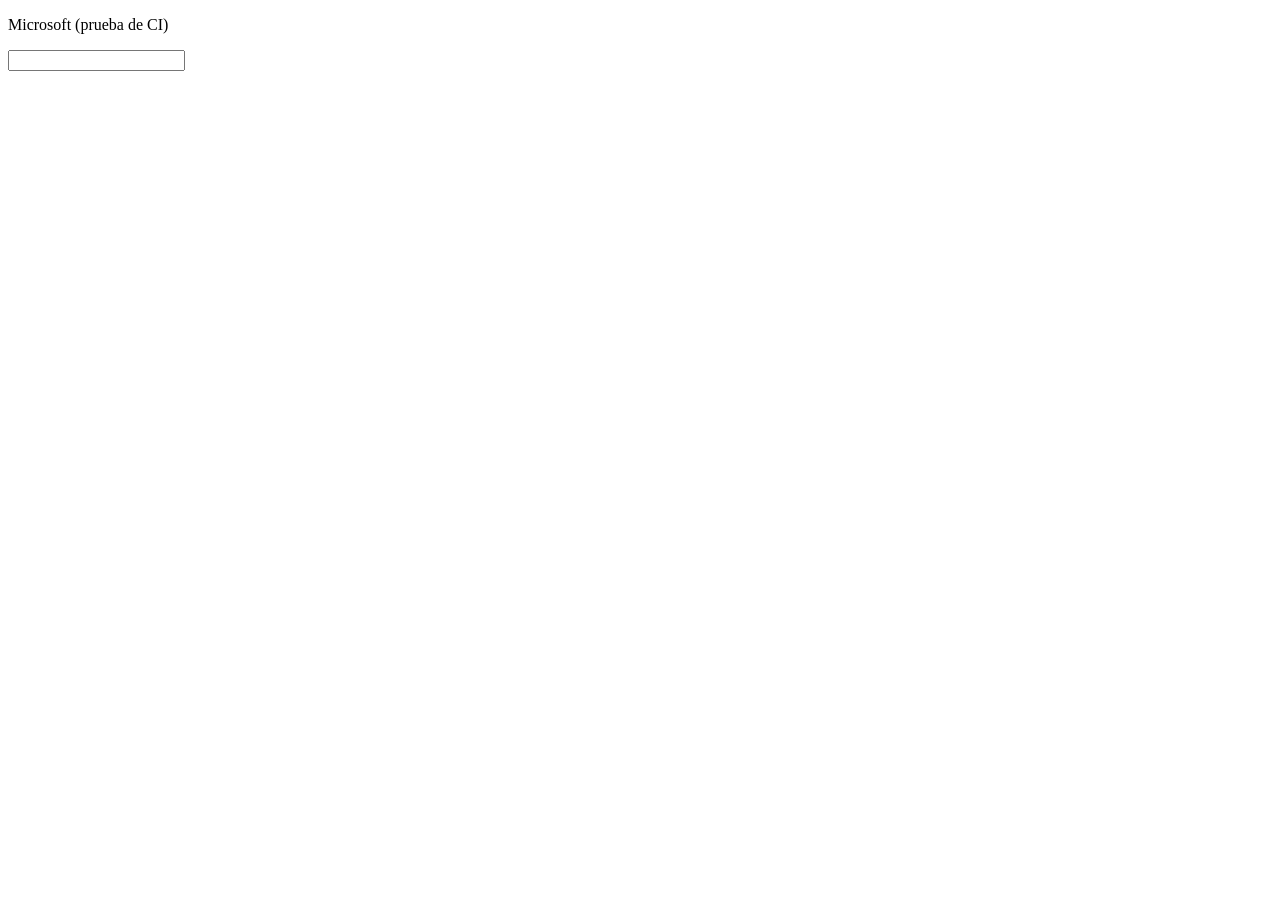
<file: .github/scripts/fake-authorize.html>
<!doctype html>
<!-- CI only: plays Microsoft's authorize page in the emulator (whose software GPU freezes on the real one). It shows
     what the app asked for and, unless ?hold=1, redirects to nativeclient with a fake code and the same state. -->
<meta charset="utf-8">
<title>ci-authorize</title>
<p>Microsoft (prueba de CI)</p>
<input type="email" name="loginfmt">
<script>
  const q = new URLSearchParams(location.search)
  window.scCi = { client: q.get('client_id'), redirect: q.get('redirect_uri'), challenge: q.get('code_challenge'),
    method: q.get('code_challenge_method'), state: q.get('state'), scope: q.get('scope') }
  if (!q.has('hold')) setTimeout(() => {
    location.href = q.get('redirect_uri') + '?code=CI-FAKE-CODE&state=' + encodeURIComponent(q.get('state'))
  }, 3000)
</script>
</file>
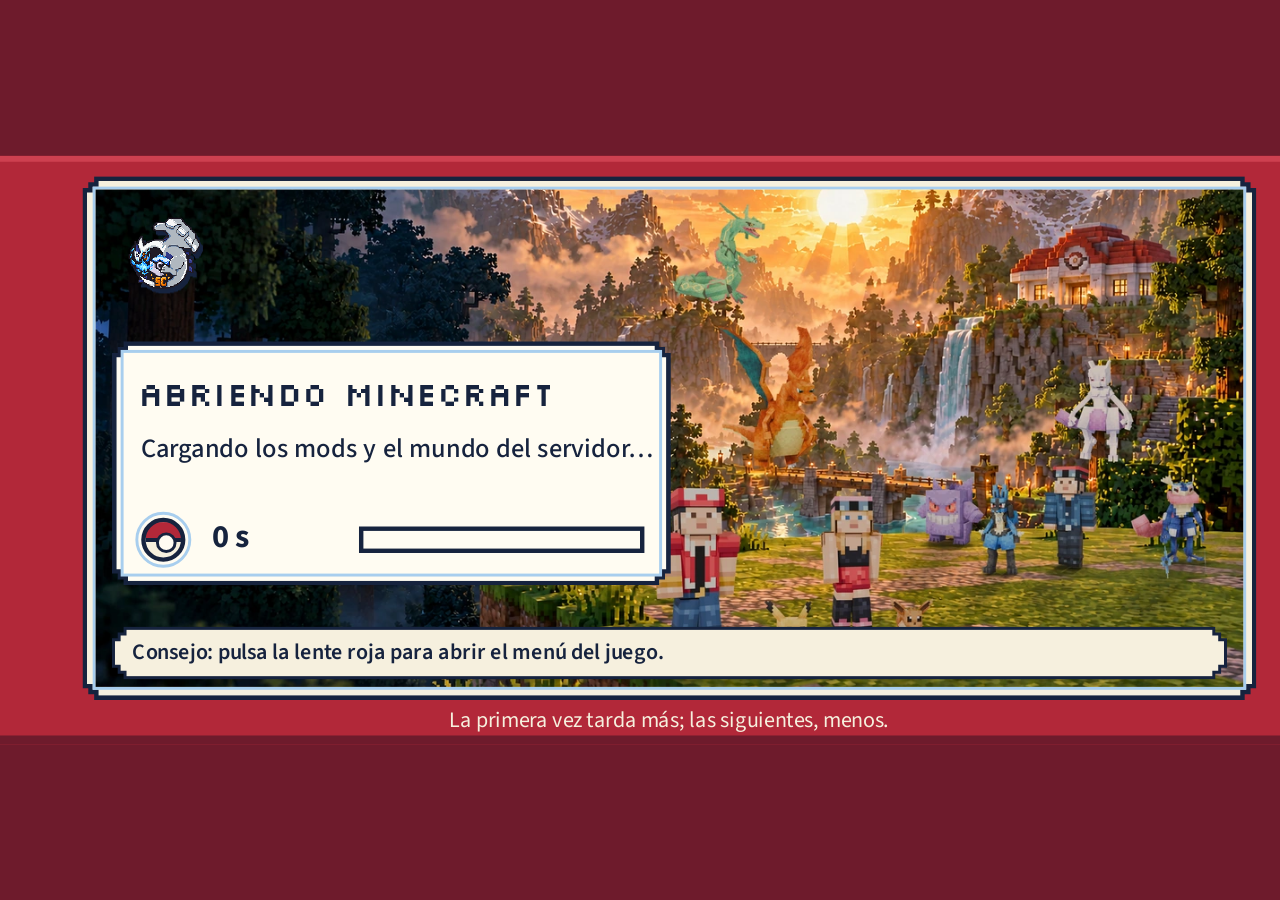
<file: FCL/src/main/assets/sc_ui/arranque.html>
<!doctype html>
<html lang="es">
<head>
<meta charset="utf-8">
<meta name="viewport" content="width=device-width, initial-scale=1, viewport-fit=cover">
<!-- SC: «Minecraft is starting» screen (ScArranque). Codex design approved by Felix 28-10; sizes in CSS px of an 870x400
     canvas scaled uniformly to the screen (ficha-arranque.md). Nothing here is clickable. Since 0.1.25 (phase 2a of
     docs/PLAN-ARRANQUE-RAPIDO.md) ScArranque calls window.scArranque() with the real start phases read from the game's
     output: the support line shows the stage, the bar the progress and #lento the time left from this phone's
     previous start of the same profile and pack (no countdown without one, or once it is passed). -->
<style>
@font-face { font-family: 'Silkscreen'; src: url('fonts/Silkscreen-Regular.woff2') format('woff2'); font-weight: 400; }
@font-face { font-family: 'Source Sans 3'; src: url('fonts/SourceSans3.woff2') format('woff2'); font-weight: 200 900; }
:root {
  --rojo: #B22839; --rojo-osc: #6E1B2C; --rojo-filo: #CE4050; --tinta: #16233E;
  --crema: #F6F0DE; --papel: #FFFCF2; --celeste: #A8CEEE;
  --esq: polygon(8px 0, calc(100% - 8px) 0, calc(100% - 8px) 4px, calc(100% - 4px) 4px, calc(100% - 4px) 8px, 100% 8px,
    100% calc(100% - 8px), calc(100% - 4px) calc(100% - 8px), calc(100% - 4px) calc(100% - 4px), calc(100% - 8px) calc(100% - 4px),
    calc(100% - 8px) 100%, 8px 100%, 8px calc(100% - 4px), 4px calc(100% - 4px), 4px calc(100% - 8px), 0 calc(100% - 8px),
    0 8px, 4px 8px, 4px 4px, 8px 4px);
}
* { box-sizing: border-box; margin: 0; padding: 0; }
html, body { width: 100%; height: 100%; overflow: hidden; background: var(--rojo-osc); pointer-events: none;
  -webkit-user-select: none; user-select: none; }
#lienzo { position: absolute; left: 0; top: 0; width: 870px; height: 400px; transform-origin: 0 0; visibility: hidden;
  background: var(--rojo); box-shadow: inset 0 4px 0 var(--rojo-filo), inset 0 -6px 0 var(--rojo-osc);
  font-family: 'Source Sans 3', sans-serif; color: var(--tinta); }
.abs { position: absolute; }
.esq { clip-path: var(--esq); }
.filete { position: absolute; border: 2px solid var(--celeste); }
#marco { left: 56px; top: 14px; width: 798px; height: 356px; background: var(--tinta); }
#marcoCrema { left: 59px; top: 17px; width: 792px; height: 350px; background: var(--crema); }
#marcoFilete { left: 63px; top: 21px; width: 784px; height: 342px; }
#arte { left: 65px; top: 23px; width: 780px; height: 338px; object-fit: cover; object-position: 50% 63%; }
#sello { left: 80px; top: 35px; width: 64px; height: 64px; object-fit: contain; image-rendering: pixelated;
  filter: drop-shadow(2px 3px 0 var(--tinta)); }
#panel { left: 76px; top: 126px; width: 380px; height: 166px; background: var(--tinta); }
#panelPapel { left: 79px; top: 129px; width: 374px; height: 160px; background: var(--papel); }
#panelFilete { left: 82px; top: 132px; width: 368px; height: 154px; }
#titulo { left: 94px; top: 146px; width: 344px; height: 30px; font: 400 23px/30px 'Silkscreen', monospace; white-space: nowrap; }
#apoyo { left: 96px; top: 188px; width: 344px; height: 23px; font-weight: 500; font-size: 18px; line-height: 23px; white-space: nowrap; }
#lento { left: 96px; top: 219px; width: 344px; height: 19px; font-weight: 600; font-size: 15px; line-height: 19px;
  white-space: nowrap; visibility: hidden; }
#lento.si { visibility: visible; }
#lente { left: 96px; top: 246px; width: 30px; height: 30px; border: 3px solid var(--tinta); border-radius: 50%;
  background: linear-gradient(to bottom, #B22839 0 44%, #16233E 44% 57%, #F6F0DE 57% 100%); }
#lente::before { content: ''; position: absolute; inset: -7px; border: 2px solid var(--celeste); border-radius: 50%;
  transform-origin: center; animation: pulso 1800ms ease-in-out infinite; }
#lente::after { content: ''; position: absolute; left: 7px; top: 7px; width: 10px; height: 10px;
  border: 2px solid var(--tinta); border-radius: 50%; background: var(--papel); }
@keyframes pulso { 0%, 100% { transform: scale(.85); opacity: .45; } 50% { transform: scale(1.15); opacity: 1; } }
@media (prefers-reduced-motion: reduce) { #lente::before { animation: none; transform: scale(1); opacity: .7; } }
#reloj { left: 144px; top: 244px; width: 100px; height: 30px; font-weight: 700; font-size: 22px; line-height: 30px;
  font-variant-numeric: tabular-nums; }
#barra { left: 244px; top: 252px; width: 194px; height: 18px; background: var(--tinta); }
#barraFondo { left: 247px; top: 255px; width: 188px; height: 12px; background: var(--papel); }
#barraLlena { left: 247px; top: 255px; width: 0; height: 12px; background: var(--rojo); transition: width 250ms linear; }
#consejoMarco { left: 76px; top: 320px; width: 758px; height: 36px; background: var(--tinta); }
#consejoCrema { left: 78px; top: 322px; width: 754px; height: 32px; background: var(--crema); }
#consejo { left: 90px; top: 326px; width: 730px; height: 24px; font-weight: 600; font-size: 15px; line-height: 24px;
  white-space: nowrap; transition: opacity 120ms ease-in-out; }
#consejo.fuera { opacity: 0; }
#pie { left: 56px; top: 374px; width: 798px; height: 20px; font-size: 15px; line-height: 20px; text-align: center; color: var(--crema); }
</style>
</head>
<body>
<div id="lienzo">
  <div id="marco" class="abs esq"></div>
  <div id="marcoCrema" class="abs esq"></div>
  <div id="marcoFilete" class="filete"></div>
  <img id="arte" class="abs" src="img/valle.webp" alt="">
  <img id="sello" class="abs" src="img/sello.png" alt="">
  <div id="panel" class="abs esq"></div>
  <div id="panelPapel" class="abs esq"></div>
  <div id="panelFilete" class="filete"></div>
  <h1 id="titulo" class="abs">ABRIENDO MINECRAFT</h1>
  <div id="apoyo" class="abs">Cargando los mods y el mundo del servidor…</div>
  <div id="lento" class="abs">Va más lento de lo normal; no cierres la app</div>
  <div id="lente" class="abs"></div>
  <div id="reloj" class="abs">0 s</div>
  <div id="barra" class="abs"></div>
  <div id="barraFondo" class="abs"></div>
  <div id="barraLlena" class="abs"></div>
  <div id="consejoMarco" class="abs esq"></div>
  <div id="consejoCrema" class="abs esq"></div>
  <div id="consejo" class="abs"></div>
  <div id="pie" class="abs">La primera vez tarda más; las siguientes, menos.</div>
</div>
<script>
(function () {
  // tips approved by Felix 28-10; every one names something that exists in the app
  var CONSEJOS = [
    'Consejo: pulsa la lente roja para abrir el menú del juego.',
    'Consejo: en Ajustes eliges el modpack: Móvil Lite, Móvil o PRO.',
    'Consejo: si el juego va lento, baja la Calidad de imagen en el menú del juego (Imagen).'
  ];
  var lienzo = document.getElementById('lienzo');
  function encajar() {
    var w = window.innerWidth, h = window.innerHeight, s = Math.min(w / 870, h / 400);
    lienzo.style.transform = 'translate(' + (w - 870 * s) / 2 + 'px,' + (h - 400 * s) / 2 + 'px) scale(' + s + ')';
  }
  window.addEventListener('resize', encajar);
  encajar();

  // optional ?desde=<ms already elapsed>, to keep counting from the same instant if the page is ever recreated
  var m = /[?&]desde=(\d+)/.exec(location.search);
  var inicio = Date.now() - (m ? Math.max(0, parseInt(m[1], 10)) : 0);
  var reloj = document.getElementById('reloj'), lento = document.getElementById('lento');
  var apoyo = document.getElementById('apoyo'), llena = document.getElementById('barraLlena');
  // what ScArranque knows: ms since the game activity opened per phase (l mods found, s screens checked, k resource
  // reload, d first frame), the mod count, first start, and hist = the same phases of this phone's previous start
  var estado = null;
  window.scArranque = function (o) { estado = o; inicio = Date.now() - o.ahora; tic(); };
  function texto(M) {
    if (!M.l) return 'Arrancando Java…';
    if (!M.s) return (estado.primera ? 'Primera vez: preparando ' : 'Cargando ') + (estado.mods || 'los') + ' mods…';
    if (!M.k) return 'Preparando el juego…';
    return 'Cargando Pokémon y texturas…';
  }
  function duracion(ms) {
    var s = Math.max(5, Math.ceil(ms / 5000) * 5);
    return s < 90 ? s + ' s' : Math.round(s / 60) + ' min';
  }
  // without a previous start: fixed share per stage, creeping slowly inside each one (never reaches the next)
  var FIJO = { l: 0.2, s: 0.4, k: 0.7 };
  function progreso(t) {
    var M = estado.marcas || {}, H = estado.hist, base = 0, desde = 0, sig = null;
    if (H && H.d > 0) {
      var orden = ['l', 's', 'k'].filter(function (k) { return H[k] > 0; }).sort(function (a, b) { return H[a] - H[b]; });
      var hBase = 0, hSig = H.d;
      for (var i = 0; i < orden.length; i++) {
        if (M[orden[i]] != null) { hBase = H[orden[i]]; desde = M[orden[i]]; hSig = i + 1 < orden.length ? H[orden[i + 1]] : H.d; }
      }
      // this stage already took longer than last time, or the whole estimate is passed: no promise, only the stage
      // (Codex 12-11: capping the stage at 95 % kept «Quedan unos 25 s» on screen for minutes)
      if (t - desde > hSig - hBase || t > H.d) return { frac: Math.min(0.97, Math.max(hSig / H.d, 0.05)), quedan: -1, tarde: true };
      var dentro = Math.max(0, t - desde);
      var quedan = (hSig - hBase - dentro) + (H.d - hSig);
      return { frac: Math.min(0.97, (hBase + dentro) / H.d), quedan: Math.max(0, quedan) };
    }
    ['l', 's', 'k'].forEach(function (k) { if (M[k] != null) { base = FIJO[k]; desde = M[k]; } });
    var siguiente = base >= 0.7 ? 0.95 : base >= 0.4 ? 0.7 : base >= 0.2 ? 0.4 : 0.2;
    return { frac: base + (siguiente - base) * (1 - Math.exp(-Math.max(0, t - desde) / 60000)), quedan: -1 };
  }
  var consejo = document.getElementById('consejo'), indice = -1;
  function tic() {
    var seg = Math.floor((Date.now() - inicio) / 1000);
    reloj.textContent = seg + ' s';
    if (estado) {
      var p = progreso(Date.now() - inicio);
      apoyo.textContent = texto(estado.marcas || {});
      llena.style.width = Math.round(188 * p.frac) + 'px';
      if (p.quedan >= 0) lento.textContent = p.quedan < 3000 ? 'Ya casi está' : 'Quedan unos ' + duracion(p.quedan);
      else if (p.tarde) lento.textContent = 'Va más lento que la última vez; no cierres la app';
      else if (estado.primera) lento.textContent = 'La primera vez tarda más; no cierres la app';
      else lento.textContent = 'Va más lento de lo normal; no cierres la app';
      lento.classList.toggle('si', p.quedan >= 0 || p.tarde || estado.primera || seg >= 60);
    } else if (seg >= 60) lento.classList.add('si');
    var toca = Math.floor(seg / 8) % CONSEJOS.length;
    if (toca !== indice) {
      if (indice < 0) { consejo.textContent = CONSEJOS[toca]; }
      else {
        consejo.classList.add('fuera');
        setTimeout(function () { consejo.textContent = CONSEJOS[toca]; consejo.classList.remove('fuera'); }, 120);
      }
      indice = toca;
    }
  }
  tic();
  setInterval(tic, 250);
  document.fonts.ready.then(function () { lienzo.style.visibility = 'visible'; });
})();
</script>
</body>
</html>
</file>
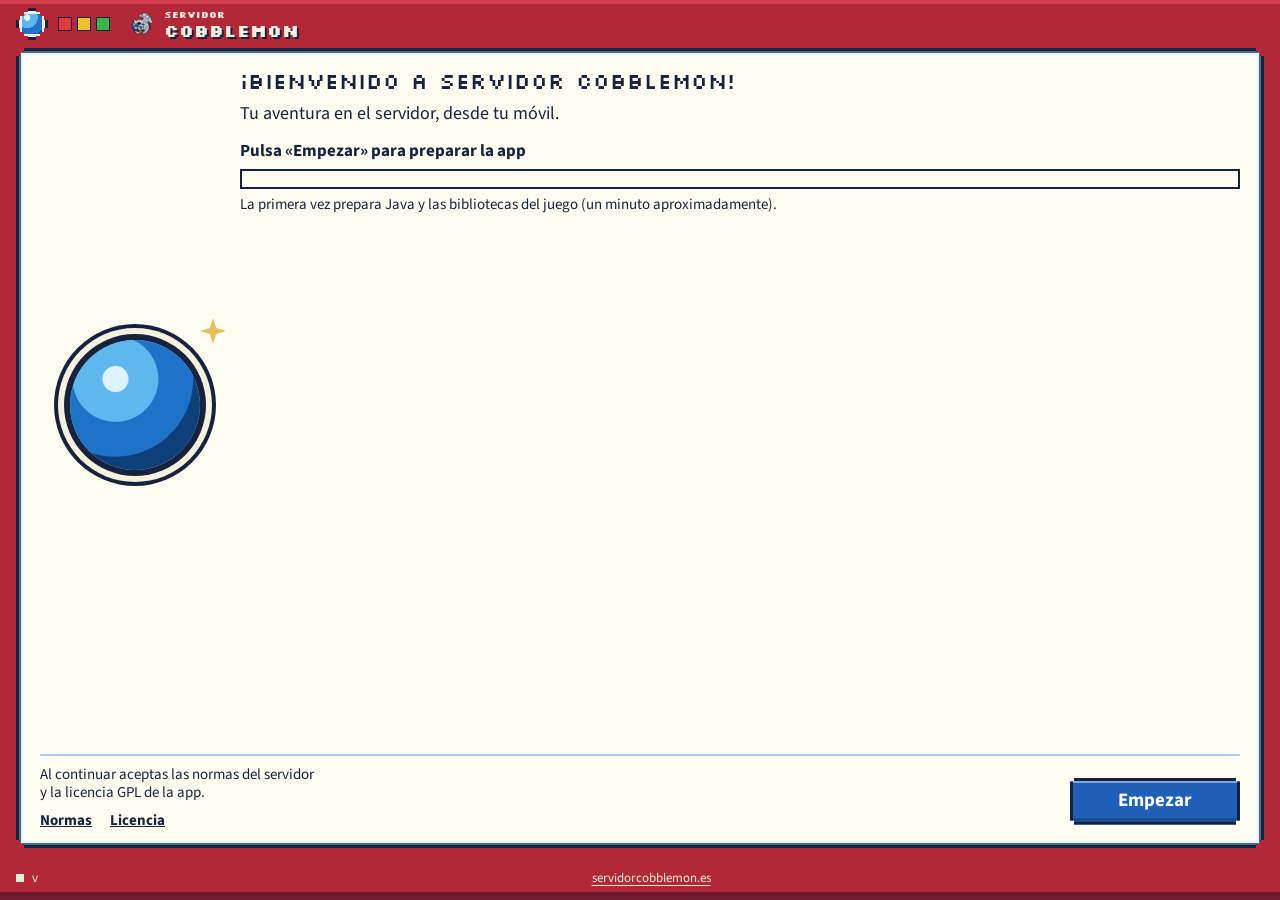
<file: FCL/src/main/assets/sc_ui/bienvenida.html>
<!doctype html>
<!-- SC Launcher (Android) · first start (Codex design 27-10, approved by Felix), shown by ScBienvenida over FCL's
     SplashActivity instead of its welcome, legal and «installing components» screens. Talks to Java through SCB. -->
<html lang="es">
<head>
<meta charset="utf-8">
<meta name="viewport" content="width=device-width, initial-scale=1, maximum-scale=1, user-scalable=no, viewport-fit=cover">
<link rel="stylesheet" href="sc.css">
<style>
  #bvCuerpo { flex: 1; min-height: 0; display: grid; grid-template-columns: 190px 1fr; grid-template-rows: 1fr auto; padding: 18px 24px 12px; margin-bottom: 12px; }
  #bvEmblema { align-self: center; justify-self: center; width: 130px; height: 130px; position: relative; background: radial-gradient(circle at 35% 30%, #DDF3FF 0 10%, #5FB7F0 11% 34%, #1E73C8 35% 62%, #0D3F7A 63%); border-radius: 50%; box-shadow: 0 0 0 6px var(--pk-ink), 0 0 0 12px var(--pk-cream), 0 0 0 16px var(--pk-ink); }
  #bvEmblema::after { content: ''; position: absolute; right: -26px; top: -22px; width: 26px; height: 26px; background: var(--pk-gold); clip-path: polygon(50% 0, 62% 38%, 100% 50%, 62% 62%, 50% 100%, 38% 62%, 0 50%, 38% 38%); }
  #bvDatos { display: flex; flex-direction: column; gap: 6px; min-width: 0; padding-left: 10px; }
  #bvTitulo { font: 400 22px/30px var(--pk-font-pixel); text-transform: uppercase; color: var(--pk-ink); }
  #bvLema { font: 400 18px/24px var(--pk-font-body); margin-bottom: 8px; }
  .bvFila { display: flex; justify-content: space-between; gap: 10px; font: 700 17px/23px var(--pk-font-body); }
  #bvPista { height: 20px; background: var(--pk-paper); box-shadow: inset 0 0 0 2px var(--pk-ink); padding: 3px; overflow: hidden; }
  #bvRelleno { height: 100%; width: 0; background: var(--pk-blue-deep); transition: width .3s ease; }
  #bvPista.sinDato #bvRelleno { width: 30%; animation: cargaVaiven 1.4s ease-in-out infinite alternate; }
  #bvDetalle { font: 400 15px/20px var(--pk-font-body); min-height: 20px; }
  #bvPie { grid-column: 1 / 3; display: flex; align-items: center; gap: 16px; padding-top: 10px; margin-top: 10px; border-top: 2px solid var(--pk-tab); }
  #bvPie > div { flex: 1; font: 400 15px/18px var(--pk-font-body); }
  #bvPie .enlaces { display: flex; gap: 18px; margin-top: 4px; }
  #bvPie .enlaces button { font: 700 15px/20px var(--pk-font-body); text-decoration: underline; background: none; color: var(--pk-ink); min-height: 30px; }
  #btnEmpezar { min-width: 170px; min-height: 47px; font-size: 19px; }
  #btnEmpezar:disabled { --bg: #D5DEE4; --fg: #52647A; }
  @media (max-width: 720px) { #bvCuerpo { grid-template-columns: 130px 1fr; } #bvEmblema { width: 96px; height: 96px; } #bvTitulo { font-size: 17px; line-height: 23px; } }
</style>
</head>
<body>
<script src="escala.js"></script>
<div id="carcasa">
  <header id="cab">
    <div id="marca">
      <span id="lente" aria-hidden="true"></span>
      <span id="luces" aria-hidden="true"></span>
      <img id="sello" src="img/sello.png" alt="">
      <span id="marcaTexto"><span id="marcaKicker">Servidor</span><span id="marcaNombre">Cobblemon</span></span>
    </div>
  </header>
  <section class="vista">
    <div id="bvCuerpo" class="sc2Frame">
      <div id="bvEmblema" aria-hidden="true"></div>
      <div id="bvDatos">
        <h1 class="pixel" id="bvTitulo">¡Bienvenido a Servidor Cobblemon!</h1>
        <p id="bvLema">Tu aventura en el servidor, desde tu móvil.</p>
        <div class="bvFila"><strong id="bvEtapa">Pulsa «Empezar» para preparar la app</strong><strong id="bvPct"></strong></div>
        <div id="bvPista"><div id="bvRelleno"></div></div>
        <span id="bvDetalle">La primera vez prepara Java y las bibliotecas del juego (un minuto aproximadamente).</span>
      </div>
      <div id="bvPie">
        <div>Al continuar aceptas las normas del servidor<br>y la licencia GPL de la app.
          <div class="enlaces"><button id="lnNormas" type="button">Normas</button><button id="lnLicencia" type="button">Licencia</button></div>
        </div>
        <button id="btnEmpezar" class="btn btnAzul" type="button">Empezar</button>
      </div>
    </div>
  </section>
  <footer id="pie">
    <span id="verBadge"></span>
    <button id="pieWeb" class="enlaceCrema" type="button">servidorcobblemon.es</button>
    <div id="pieLinks"></div>
  </footer>
</div>
<script>
(function () {
  'use strict'
  const $ = (id) => document.getElementById(id)
  const B = window.SCB || { empezar () {}, abrir () {}, version: () => '' }
  try { $('verBadge').textContent = 'v' + B.version() } catch (e) {}
  $('btnEmpezar').onclick = () => { $('btnEmpezar').disabled = true; $('btnEmpezar').textContent = 'Preparando…'; B.empezar() }
  $('lnNormas').onclick = () => B.abrir('https://servidorcobblemon.es/reglas')
  $('lnLicencia').onclick = () => B.abrir('https://github.com/Chaktet/sc-launcher-movil/blob/main/LICENSE')
  $('pieWeb').onclick = () => B.abrir('https://servidorcobblemon.es')
  let inicio = 0
  // Called from Java (ScBienvenida): done/total components, the stage text and the file being unpacked
  window.scBienvenida = {
    esperando () { $('btnEmpezar').disabled = true; $('btnEmpezar').textContent = 'Preparando…' },
    permiso () { $('bvEtapa').textContent = 'Android te pedirá permiso para guardar el juego'; $('bvDetalle').textContent = 'Acéptalo y vuelve a la app.' },
    progreso (hechos, total, detalle) {
      if (!inicio) inicio = Date.now()
      $('btnEmpezar').disabled = true; $('btnEmpezar').textContent = 'Preparando…'
      const pct = total > 0 ? Math.round(hechos * 100 / total) : 0
      $('bvEtapa').textContent = 'Preparando Java y las bibliotecas'
      $('bvPista').classList.toggle('sinDato', hechos === 0)
      $('bvRelleno').style.width = pct + '%'
      $('bvPct').textContent = hechos ? pct + ' %' : ''
      let t = ''
      if (hechos > 0 && hechos < total) {
        const s = (Date.now() - inicio) / hechos * (total - hechos) / 1000
        t = ' · quedan unos ' + (s >= 90 ? Math.round(s / 60) + ' min' : Math.max(5, Math.round(s / 5) * 5) + ' s')
      }
      $('bvDetalle').textContent = 'Primera preparación · ' + hechos + ' de ' + total + t + (detalle ? ' · ' + detalle : '')
    },
    listo () { $('bvRelleno').style.width = '100%'; $('bvPct').textContent = '100 %'; $('bvEtapa').textContent = 'Todo listo para empezar' },
    error (texto) { $('bvEtapa').textContent = 'No se pudo preparar la app'; $('bvDetalle').textContent = texto; $('btnEmpezar').disabled = false; $('btnEmpezar').textContent = 'Reintentar' }
  }
})()
</script>
</body>
</html>
</file>
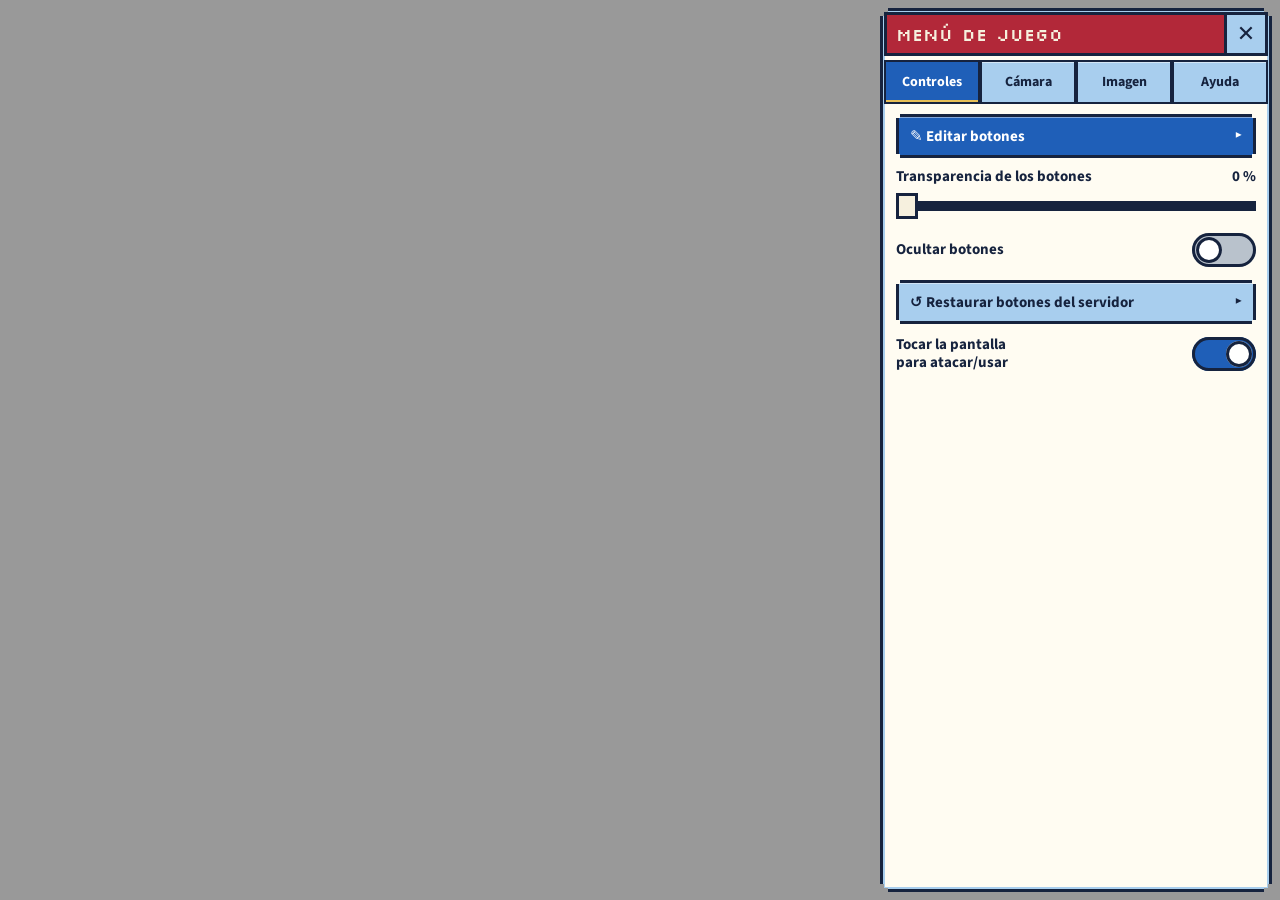
<file: FCL/src/main/assets/sc_ui/menu-juego.html>
<!doctype html>
<!-- SC Launcher (Android) · in-game menu (Codex design 27-10, approved by Felix), shown by ScMenuJuego over the game
     instead of FCL's drawers. Every option is applied with FCL's own handler (GameMenu.scAccion via SCM). -->
<html lang="es">
<head>
<meta charset="utf-8">
<meta name="viewport" content="width=device-width, initial-scale=1, maximum-scale=1, user-scalable=no, viewport-fit=cover">
<link rel="stylesheet" href="sc.css">
<style>
  html, body { background: transparent !important; }
  body::before { display: none; }
  #fuera { position: fixed; inset: 0; background: rgba(0, 0, 0, .4); }
  #panel { position: fixed; right: 8px; top: 8px; bottom: 8px; width: min(392px, 46vw); display: flex; flex-direction: column;
    background: var(--pk-paper); box-shadow: inset 0 0 0 3px var(--pk-ink), inset 0 0 0 5px var(--pk-tab), 0 3px 0 var(--pk-ink); clip-path: var(--pk-corner-8); padding: 4px; }
  #cabMenu { height: 44px; flex: none; display: flex; align-items: center; justify-content: space-between; background: var(--pk-red); padding: 0 0 0 12px; box-shadow: inset 0 0 0 3px var(--pk-ink); }
  #cabMenu h1 { font: 400 18px/24px var(--pk-font-pixel); color: var(--pk-cream); text-transform: uppercase; }
  #btnCerrar { width: 44px; height: 44px; font: 700 22px/1 var(--pk-font-body); color: var(--pk-ink); background: var(--pk-tab); box-shadow: inset 0 0 0 3px var(--pk-ink); }
  #tabs { display: grid; grid-template-columns: repeat(4, 1fr); gap: 0; flex: none; margin-top: 4px; }
  #tabs button { height: 44px; font: 700 14px/1 var(--pk-font-body); background: var(--pk-tab); color: var(--pk-ink); box-shadow: inset 0 0 0 2px var(--pk-ink), inset 0 3px 0 rgba(255,255,255,.5); }
  #tabs button[aria-current] { background: var(--pk-blue-deep); color: #fff; box-shadow: inset 0 0 0 2px var(--pk-ink), inset 0 -4px 0 var(--pk-gold); }
  .seccion { flex: 1; min-height: 0; overflow-y: auto; padding: 10px 12px; display: flex; flex-direction: column; gap: 8px; }
  .seccion[hidden] { display: none; }
  .fila { display: flex; align-items: center; justify-content: space-between; gap: 10px; min-height: 44px; font: 700 15px/18px var(--pk-font-body); color: var(--pk-ink); }
  .fila.apagada { opacity: .45; }
  .bloque { display: flex; flex-direction: column; gap: 4px; }
  .bloque .fila { min-height: 22px; }
  .ayudita { font: 400 12px/15px var(--pk-font-body); color: var(--pk-muted); }
  .accion { min-height: 44px; width: 100%; display: flex; align-items: center; gap: 10px; padding: 0 14px; font: 700 15px/1 var(--pk-font-body);
    background: var(--pk-tab); color: var(--pk-ink); box-shadow: inset 0 0 0 3px var(--pk-ink), inset 0 4px 0 rgba(255,255,255,.45); clip-path: var(--pk-corner-4); text-align: left; }
  .accion::after { content: '▶'; margin-left: auto; font-size: 12px; }
  .accion.azul { background: var(--pk-blue-deep); color: #fff; }
  .accion.roja { background: var(--pk-red); color: var(--pk-cream); margin-top: auto; }
  input[type=range] { width: 100%; height: 28px; -webkit-appearance: none; background: transparent; }
  input[type=range]::-webkit-slider-runnable-track { height: 10px; background: var(--pk-ink); box-shadow: inset 0 0 0 2px var(--pk-ink); }
  input[type=range]::-webkit-slider-thumb { -webkit-appearance: none; width: 22px; height: 26px; margin-top: -8px; background: var(--pk-cream); box-shadow: inset 0 0 0 3px var(--pk-ink); }
  input[type=range]:disabled { opacity: .45; }
  .interruptor { position: relative; width: 64px; height: 34px; flex: none; }
  .interruptor input { position: absolute; inset: 0; opacity: 0; margin: 0; }
  .interruptor span { position: absolute; inset: 0; background: #B9C2CC; box-shadow: inset 0 0 0 3px var(--pk-ink); border-radius: 17px; pointer-events: none; }
  .interruptor span::after { content: ''; position: absolute; left: 4px; top: 4px; width: 26px; height: 26px; border-radius: 50%; background: #fff; box-shadow: inset 0 0 0 3px var(--pk-ink); transition: left .15s; }
  .interruptor input:checked + span { background: var(--pk-blue-deep); }
  .interruptor input:checked + span::after { left: 34px; }
  #confirma { position: fixed; inset: 0; display: flex; align-items: center; justify-content: center; background: rgba(0,0,0,.5); }
  #confirma[hidden] { display: none; }
  #confirma > div { width: min(420px, 80vw); padding: 18px; background: var(--pk-paper); box-shadow: inset 0 0 0 3px var(--pk-ink); clip-path: var(--pk-corner-8); display: flex; flex-direction: column; gap: 14px; font: 700 16px/21px var(--pk-font-body); }
  #confirma .botones { display: flex; justify-content: flex-end; gap: 10px; }
</style>
</head>
<body>
<div id="fuera"></div>
<div id="panel" role="dialog" aria-label="Menú de juego">
  <div id="cabMenu"><h1>Menú de juego</h1><button id="btnCerrar" type="button" aria-label="Cerrar menú">✕</button></div>
  <nav id="tabs">
    <button data-s="controles" aria-current="page" type="button">Controles</button>
    <button data-s="camara" type="button">Cámara</button>
    <button data-s="imagen" type="button">Imagen</button>
    <button data-s="ayuda" type="button">Ayuda</button>
  </nav>
  <section class="seccion" id="s-controles">
    <button class="accion azul" id="btnEditar" type="button">✎ Editar botones</button>
    <div class="bloque"><div class="fila"><span>Transparencia de los botones</span><span id="vTransp"></span></div><input id="rTransp" type="range" min="0" max="90" step="1"></div>
    <label class="fila">Ocultar botones<span class="interruptor"><input id="sOcultar" type="checkbox"><span></span></span></label>
    <button class="accion" id="btnRestaurar" type="button">↺ Restaurar botones del servidor</button>
    <label class="fila">Tocar la pantalla<br>para atacar/usar<span class="interruptor"><input id="sGestos" type="checkbox"><span></span></span></label>
  </section>
  <section class="seccion" id="s-camara" hidden>
    <div class="bloque"><div class="fila"><span>Sensibilidad</span><span id="vSens"></span></div><input id="rSens" type="range" min="25" max="300" step="1"></div>
    <label class="fila">Giroscopio<span class="interruptor"><input id="sGiro" type="checkbox"><span></span></span></label>
    <div class="bloque" id="bGiroSens"><div class="fila"><span>Sensibilidad del giroscopio</span><span id="vGiro"></span></div><input id="rGiro" type="range" min="10" max="300" step="10"></div>
  </section>
  <section class="seccion" id="s-imagen" hidden>
    <div class="bloque"><div class="fila"><span>Calidad de imagen</span><span id="vCal"></span></div><input id="rCal" type="range" min="25" max="100" step="1"><span class="ayudita">menos = más fluido</span></div>
    <label class="fila">Mostrar FPS<span class="interruptor"><input id="sFps" type="checkbox"><span></span></span></label>
    <label class="fila">Mostrar memoria<span class="interruptor"><input id="sMem" type="checkbox"><span></span></span></label>
  </section>
  <section class="seccion" id="s-ayuda" hidden>
    <button class="accion" id="btnRegistro" type="button">▤ Ver registro del juego</button>
    <button class="accion" id="btnAvanzadas" type="button">⚙ Opciones avanzadas</button>
    <button class="accion roja" id="btnSalir" type="button">⇥ Salir del juego</button>
  </section>
</div>
<div id="confirma" hidden><div><span id="confTexto"></span><div class="botones"><button class="btn" id="confNo" type="button">Cancelar</button><button class="btn btnAzul" id="confSi" type="button">Sí</button></div></div></div>
<script>
(function () {
  'use strict'
  const $ = (id) => document.getElementById(id)
  const M = window.SCM || { estado: () => '{}', accion () {}, cerrar () {}, editar () {}, avanzadas () {}, restaurar: () => true, salir () {} }
  const der = (tipo, tag, v) => M.accion('der', tipo, tag, String(v))
  const izq = (tipo, tag, v) => M.accion('izq', tipo, tag, String(v))
  let e = {}
  function pinta () {
    try { e = JSON.parse(M.estado() || '{}') } catch (x) { e = {} }
    const transp = 100 - (e.opacidad != null ? e.opacidad : 100)
    $('rTransp').value = transp; $('vTransp').textContent = transp + ' %'
    $('sOcultar').checked = !!e.ocultar
    $('sGestos').checked = e.gestos !== false
    $('rSens').value = e.sensibilidad || 100; $('vSens').textContent = (e.sensibilidad || 100) + ' %'
    $('sGiro').checked = !!e.giro
    $('rGiro').value = e.giroSens || 100; $('vGiro').textContent = (e.giroSens || 100) + ' %'
    $('rGiro').disabled = !e.giro; $('bGiroSens').classList.toggle('apagada', !e.giro)
    $('rCal').value = e.calidad || 100; $('vCal').textContent = (e.calidad || 100) + ' %'
    $('sFps').checked = !!e.fps
    $('sMem').checked = !!e.memoria
  }
  document.querySelectorAll('#tabs button').forEach((b) => b.onclick = () => {
    document.querySelectorAll('#tabs button').forEach((x) => x.toggleAttribute('aria-current', x === b))
    for (const s of ['controles', 'camara', 'imagen', 'ayuda']) $('s-' + s).hidden = s !== b.dataset.s
  })
  const cerrar = () => M.cerrar()
  $('fuera').onclick = cerrar
  $('btnCerrar').onclick = cerrar
  $('btnEditar').onclick = () => M.editar()
  // FCL stores opacity (100 = solid); the design shows transparency
  $('rTransp').oninput = () => { $('vTransp').textContent = $('rTransp').value + ' %'; izq('slider', 'CONTROLS_OPACITY', 100 - Number($('rTransp').value)) }
  $('sOcultar').onchange = () => izq('switch', 'HIDE_ALL', $('sOcultar').checked ? 1 : 0)
  $('sGestos').onchange = () => der('switch', 'DISABLE_GESTURE', $('sGestos').checked ? 0 : 1)
  $('rSens').oninput = () => { $('vSens').textContent = $('rSens').value + ' %'; der('slider', 'MOUSE_SENSITIVITY', $('rSens').value) }
  $('sGiro').onchange = () => { der('switch', 'GYRO', $('sGiro').checked ? 1 : 0); $('rGiro').disabled = !$('sGiro').checked; $('bGiroSens').classList.toggle('apagada', !$('sGiro').checked) }
  $('rGiro').oninput = () => { $('vGiro').textContent = $('rGiro').value + ' %'; der('slider', 'GYRO_SENSITIVITY_X', $('rGiro').value); der('slider', 'GYRO_SENSITIVITY_Y', $('rGiro').value) }
  $('rCal').onchange = () => der('slider', 'WINDOW_SCALE', $('rCal').value)
  $('rCal').oninput = () => { $('vCal').textContent = $('rCal').value + ' %' }
  $('sFps').onchange = () => der('switch', 'SHOW_FPS', $('sFps').checked ? 1 : 0)
  $('sMem').onchange = () => der('switch', 'SHOW_MEMORY', $('sMem').checked ? 1 : 0)
  $('btnRegistro').onclick = () => { der('switch', 'SHOW_LOG', e.registro ? 0 : 1); e.registro = !e.registro; cerrar() }
  $('btnAvanzadas').onclick = () => M.avanzadas()
  function confirma (texto, si, alSi) {
    $('confTexto').textContent = texto; $('confSi').textContent = si; $('confirma').hidden = false
    $('confSi').onclick = () => { $('confirma').hidden = true; alSi() }
    $('confNo').onclick = () => { $('confirma').hidden = true }
  }
  $('btnRestaurar').onclick = () => confirma('¿Volver a los botones del servidor? Tus cambios en los botones se guardan aparte. Se aplica al volver a entrar al juego.', 'Restaurar',
    () => { $('btnRestaurar').textContent = M.restaurar() ? '✓ Se aplicará al volver a entrar' : 'No se pudo restaurar' })
  $('btnSalir').onclick = () => confirma('¿Seguro? Se cerrará el juego.', 'Salir', () => M.salir())
  window.scMenu = { refrescar: pinta }
  pinta()
})()
</script>
</body>
</html>
</file>
<file: FCL/src/main/assets/sc_ui/sc.css>
/* SC Launcher (Android) · PokéNav design of the desktop launcher 1.17.8.
 * Tokens and pieces copied from sc-launcher/app/assets/css/scpokenav.css and E:/RESOURCE-MC/marca-pokenav/tokens.css;
 * sizes follow docs/sc-diseno/ficha-movil.md (800 × 360 dp landscape phone). Corners are cut with clip-path, so
 * borders are painted with inset box-shadows (normal borders would be clipped). */
@font-face { font-family: 'Silkscreen'; src: url('fonts/Silkscreen-Regular.woff2') format('woff2'); font-weight: 400; }
@font-face { font-family: 'Silkscreen'; src: url('fonts/Silkscreen-Bold.woff2') format('woff2'); font-weight: 700; }
@font-face { font-family: 'Source Sans 3'; src: url('fonts/SourceSans3.woff2') format('woff2'); font-weight: 200 900; }

:root {
  --pk-red: #B22839; --pk-red-dark: #6E1B2C; --pk-red-light: #D2404F;
  --pk-cream: #F6F0DE; --pk-paper: #FFFCF2; --pk-ink: #16233E; --pk-muted: #415875;
  --pk-blue: #466D94; --pk-blue-deep: #1F5FB8; --pk-blue-deeper: #17488C; --pk-blue-hover: #2A71CF;
  --pk-tab: #A8CEEE; --pk-tab-hover: #C5E3F6; --pk-gold: #E7BF57; --pk-gold-hover: #F3D584; --pk-gold-dark: #9C7424;
  --pk-offer: #2F6B2F; --pk-offer-bg: #DDEFD6; --pk-disabled: #D8D5C9; --pk-line: #E9F2FA;
  --pk-font-pixel: 'Silkscreen', 'Courier New', monospace;
  --pk-font-body: 'Source Sans 3', system-ui, sans-serif;
  --pk-corner-8: polygon(8px 0, calc(100% - 8px) 0, calc(100% - 8px) 4px, calc(100% - 4px) 4px, calc(100% - 4px) 8px, 100% 8px,
    100% calc(100% - 8px), calc(100% - 4px) calc(100% - 8px), calc(100% - 4px) calc(100% - 4px), calc(100% - 8px) calc(100% - 4px),
    calc(100% - 8px) 100%, 8px 100%, 8px calc(100% - 4px), 4px calc(100% - 4px), 4px calc(100% - 8px), 0 calc(100% - 8px),
    0 8px, 4px 8px, 4px 4px, 8px 4px);
  --pk-corner-4: polygon(4px 0, calc(100% - 4px) 0, calc(100% - 4px) 4px, 100% 4px, 100% calc(100% - 4px), calc(100% - 4px) calc(100% - 4px),
    calc(100% - 4px) 100%, 4px 100%, 4px calc(100% - 4px), 0 calc(100% - 4px), 0 4px, 4px 4px);
  --pk-corner-12: polygon(12px 0, calc(100% - 12px) 0, calc(100% - 12px) 4px, calc(100% - 8px) 4px, calc(100% - 8px) 8px,
    calc(100% - 4px) 8px, calc(100% - 4px) 12px, 100% 12px, 100% calc(100% - 12px), calc(100% - 4px) calc(100% - 12px),
    calc(100% - 4px) calc(100% - 8px), calc(100% - 8px) calc(100% - 8px), calc(100% - 8px) calc(100% - 4px),
    calc(100% - 12px) calc(100% - 4px), calc(100% - 12px) 100%, 12px 100%, 12px calc(100% - 4px), 8px calc(100% - 4px),
    8px calc(100% - 8px), 4px calc(100% - 8px), 4px calc(100% - 12px), 0 calc(100% - 12px), 0 12px, 4px 12px, 4px 8px,
    8px 8px, 8px 4px, 12px 4px);
  --pk-sh-btn: inset 0 0 0 3px var(--pk-ink), inset 0 5px 0 rgba(255, 255, 255, .45), inset 0 -7px 0 rgba(22, 35, 62, .28);
  --pk-sh-tab: inset 0 0 0 3px var(--pk-ink), inset 0 4px 0 rgba(255, 255, 255, .5);
  --pk-sh-tab-on: inset 0 0 0 3px var(--pk-ink), inset 0 -4px 0 var(--pk-gold);
  --pk-sh-card: inset 0 0 0 3px var(--pk-ink), inset 0 0 0 5px var(--pk-blue), inset 0 0 0 7px var(--pk-line);
  --pk-sh-screen: inset 0 0 0 3px var(--pk-ink), inset 0 0 0 6px var(--pk-blue);
  --pk-sh-input: inset 0 0 0 3px var(--pk-ink), inset 0 6px 0 rgba(22, 35, 62, .08);
  --pk-sh-focus: inset 0 0 0 3px var(--pk-ink), inset 0 0 0 6px var(--pk-gold);
  /* phone layout (dp); the left inset leaves room for a camera cut-out */
  --lado-izq: max(16px, env(safe-area-inset-left));
  --lado-der: max(16px, env(safe-area-inset-right));
  --cab: 48px; --tabs: 40px; --pie: 40px;
}

* { box-sizing: border-box; margin: 0; padding: 0; -webkit-tap-highlight-color: transparent; }
html, body { height: 100%; overflow: hidden; background: var(--pk-red); color: var(--pk-ink); font-family: var(--pk-font-body); -webkit-font-smoothing: antialiased; user-select: none; }
body::before { content: ''; position: fixed; inset: 0; pointer-events: none; box-shadow: inset 0 4px 0 var(--pk-red-light), inset 0 -8px 0 var(--pk-red-dark); z-index: 9; }
button { font: inherit; color: inherit; background: none; border: 0; cursor: pointer; }
[hidden] { display: none !important; }
img { image-rendering: auto; }

#carcasa { position: fixed; inset: 0; padding: 0 var(--lado-der) 0 var(--lado-izq); display: flex; flex-direction: column; }

/* ---- Header ---- */
#cab { height: var(--cab); flex: none; display: flex; align-items: center; justify-content: space-between; gap: 12px; }
#marca { display: flex; align-items: center; gap: 8px; min-width: 0; }
#lente { width: 32px; height: 32px; flex: none; background: radial-gradient(circle at 35% 30%, #DDF3FF 0 10%, #5FB7F0 11% 34%, #1E73C8 35% 62%, #0D3F7A 63%); clip-path: var(--pk-corner-12); box-shadow: inset 0 0 0 3px var(--pk-ink), inset 0 0 0 6px var(--pk-cream); }
#luces { width: 52px; height: 14px; flex: none; align-self: flex-start; margin: 9px 10px 0 2px;
  background:
    linear-gradient(#E5383B, #E5383B) 1px 1px / 12px 12px no-repeat,
    linear-gradient(#F2C230, #F2C230) 20px 1px / 12px 12px no-repeat,
    linear-gradient(#3BB54A, #3BB54A) 39px 1px / 12px 12px no-repeat,
    linear-gradient(var(--pk-ink), var(--pk-ink)) 0 0 / 14px 14px no-repeat,
    linear-gradient(var(--pk-ink), var(--pk-ink)) 19px 0 / 14px 14px no-repeat,
    linear-gradient(var(--pk-ink), var(--pk-ink)) 38px 0 / 14px 14px no-repeat; }
#sello { width: 28px; height: 28px; flex: none; }
#marcaTexto { display: flex; flex-direction: column; line-height: 1; }
#marcaKicker { font: 700 9px/12px var(--pk-font-pixel); color: var(--pk-cream); text-transform: uppercase; }
#marcaNombre { font: 700 17px/19px var(--pk-font-pixel); color: var(--pk-cream); text-shadow: 2px 2px 0 var(--pk-ink); text-transform: uppercase; }
#cuentaFicha { display: flex; align-items: center; gap: 10px; min-height: 40px; max-width: 260px; padding: 4px 12px 4px 5px; background: var(--pk-paper); box-shadow: inset 0 0 0 3px var(--pk-ink); clip-path: var(--pk-corner-4); text-align: left; }
#avatar { position: relative; width: 30px; height: 30px; flex: none; background: var(--pk-tab); box-shadow: inset 0 0 0 2px var(--pk-ink); }
#avatarCabeza { position: absolute; left: 3px; top: 3px; width: 24px; height: 24px; image-rendering: pixelated; }
#cuentaMeta { display: flex; flex-direction: column; min-width: 0; }
#cuentaNombre { font: 700 15px/18px var(--pk-font-body); white-space: nowrap; overflow: hidden; text-overflow: ellipsis; }
#cuentaRol { font: 400 12px/15px var(--pk-font-body); color: var(--pk-muted); }

/* ---- Common pieces ---- */
.vista { flex: 1; min-height: 0; display: flex; flex-direction: column; }
.pantalla { background: var(--pk-cream); box-shadow: var(--pk-sh-screen); clip-path: var(--pk-corner-8); }
.vista.pantalla { margin-bottom: 12px; padding: 12px; }
.sc2Frame { background: var(--pk-paper); box-shadow: var(--pk-sh-card); clip-path: var(--pk-corner-8); }
.pixel { font-family: var(--pk-font-pixel); font-weight: 700; text-transform: uppercase; letter-spacing: 0; }
.kicker { font: 800 11px/16px var(--pk-font-body); letter-spacing: .5px; text-transform: uppercase; color: var(--pk-ink); }
.kicker.rojo { color: var(--pk-red); }
.kicker.verde { color: var(--pk-offer); }
.regla { height: 2px; background: var(--pk-tab); margin: 6px 0; flex: none; }
.nota { font: 400 12px/16px var(--pk-font-body); color: var(--pk-muted); }
.error { font: 700 13px/17px var(--pk-font-body); color: var(--pk-red); }
.btn { display: inline-flex; align-items: center; justify-content: center; gap: 8px; min-height: 44px; padding: 8px 16px;
  font: 700 15px/1.1 var(--pk-font-body); color: var(--fg, var(--pk-ink)); background: var(--bg, var(--pk-tab));
  box-shadow: var(--pk-sh-btn); clip-path: var(--pk-corner-4); transition: transform .08s ease; }
.btn:active, #btnJugar:active, .opcion:active, .pestana:active, .btnCuadrado:active { transform: translateY(3px); }
.btn:disabled { --bg: var(--pk-disabled); --fg: var(--pk-muted); transform: none; }
.btnAzul { --bg: var(--pk-blue-deep); --fg: #fff; }
.btnOro { --bg: var(--pk-gold); }
.btnRojo { --bg: var(--pk-paper); --fg: var(--pk-red); }
.campo { width: 100%; min-height: 44px; padding: 8px 12px; border: 0; outline: 0; font: 600 16px/1.2 var(--pk-font-body); color: var(--pk-ink);
  background: var(--pk-tab); box-shadow: var(--pk-sh-input); clip-path: var(--pk-corner-4); -webkit-appearance: none; appearance: none; user-select: text; }
input.campo { background: #fff; }
.campo:focus { box-shadow: var(--pk-sh-focus); }
select.campo { background: var(--pk-tab) url("data:image/svg+xml,%3Csvg xmlns='http://www.w3.org/2000/svg' viewBox='0 0 8 5' shape-rendering='crispEdges'%3E%3Cpath d='M0 0h8v1H7v1H6v1H5v1H3V3H2V2H1V1H0z' fill='%2316233E'/%3E%3C/svg%3E") right 12px center / 14px 9px no-repeat; padding-right: 36px; }
.etiqueta { font: 700 14px/18px var(--pk-font-body); }
.filaBotones { display: flex; gap: 8px; justify-content: flex-end; margin-top: auto; }
.filaBotones .btn { flex: 1; }
.enlace { font: 400 13px/18px var(--pk-font-body); color: var(--pk-muted); text-decoration: underline; min-height: 32px; }
.enlaceCrema { font: 400 13px/18px var(--pk-font-body); color: var(--pk-cream); text-decoration: underline; text-underline-offset: 3px; min-height: 36px; }
.ico { display: inline-block; width: 14px; height: 14px; background: currentColor; -webkit-mask: center / contain no-repeat; }
.icoReparar { -webkit-mask-image: url("data:image/svg+xml,%3Csvg xmlns='http://www.w3.org/2000/svg' viewBox='0 0 8 8' shape-rendering='crispEdges'%3E%3Cpath d='M5 0h2v1h1v2H6v1H5v1H4v1H3v1H2v1H0V6h1V5h1V4h1V3h1V1h1z'/%3E%3C/svg%3E"); }
.icoCalendario { width: 18px; height: 18px; -webkit-mask-image: url("data:image/svg+xml,%3Csvg xmlns='http://www.w3.org/2000/svg' viewBox='0 0 16 16' shape-rendering='crispEdges'%3E%3Cpath d='M3 0h2v2h6V0h2v2h3v14H0V2h3zm-1 6v8h12V6zM4 8h2v2H4zm3 0h2v2H7zm3 0h2v2h-2zM4 11h2v2H4zm3 0h2v2H7z'/%3E%3C/svg%3E"); }

/* ---- Account choice (m1) ---- */
.entrada { flex: 1; min-height: 0; display: grid; grid-template-columns: minmax(0, .65fr) minmax(0, 1fr); gap: 12px; }
.entradaArte { position: relative; display: flex; flex-direction: column; justify-content: flex-end; padding: 10px 16px 12px; overflow: hidden; }
.entradaFoto { position: absolute; inset: 7px 7px 50% 7px; background: center 40% / cover no-repeat; }
.entradaFoto::after { content: ''; position: absolute; inset: 0; background: linear-gradient(180deg, rgba(255,252,242,0) 55%, var(--pk-paper)); }
.entradaArte > *:not(.entradaFoto) { position: relative; }
.entradaTitulo { font-size: 16px; line-height: 20px; margin: 2px 0 2px; }
.entradaWeb { font: 400 12px/16px var(--pk-font-body); color: var(--pk-muted); }
.entradaCaja { display: flex; flex-direction: column; justify-content: center; gap: 6px; padding: 12px 20px; }
.entradaH2 { font: 700 20px/24px var(--pk-font-body); }
.entradaLead { font: 400 14px/18px var(--pk-font-body); margin-bottom: 4px; }
.opcion { display: flex; align-items: center; gap: 14px; min-height: 46px; padding: 0 18px; font: 700 16px/1 var(--pk-font-body);
  background: var(--pk-tab); color: var(--pk-ink); box-shadow: var(--pk-sh-btn); clip-path: var(--pk-corner-4); text-align: left; transition: transform .08s ease; }
.opcionAzul { background: var(--pk-blue-deep); color: #fff; }

/* ---- No Premium (m2): stays in the top half so the keyboard never covers it ---- */
#vNoPremium { justify-content: flex-start; align-items: center; }
.npCaja { width: min(520px, 100%); display: flex; flex-direction: column; gap: 6px; padding: 14px 20px; }

/* ---- Tabs ---- */
#pestanas { height: var(--tabs); flex: none; display: flex; gap: 4px; padding-bottom: 4px; }
.pestana { flex: 1; display: inline-flex; align-items: center; justify-content: center; gap: 8px; font: 700 15px/1 var(--pk-font-body);
  color: var(--pk-ink); background: var(--pk-tab); box-shadow: var(--pk-sh-tab); clip-path: var(--pk-corner-4); transition: transform .08s ease; }
.pestana[aria-current] { background: var(--pk-blue-deeper); color: #fff; box-shadow: var(--pk-sh-tab-on); }
#alertaNov { width: 9px; height: 9px; background: var(--pk-gold-dark); box-shadow: 0 0 0 2px var(--pk-gold); }

/* ---- Cream screen ---- */
#pantalla { flex: 1; min-height: 0; padding: 9px; position: relative; }
.panelP { position: absolute; inset: 9px; display: flex; flex-direction: column; gap: 8px; }

/* Hero banner: art faded into cream from the left, like the desktop hero */
#heroe { position: relative; flex: 0 0 31%; min-height: 70px; display: flex; flex-direction: column; justify-content: center; padding: 8px 20px; overflow: hidden; }
#heroeFoto { position: absolute; top: 7px; bottom: 7px; right: 7px; left: 50%; background: center 58% / cover no-repeat; }
#heroeFoto::after { content: ''; position: absolute; inset: 0; background: linear-gradient(90deg, var(--pk-paper) 0, rgba(255,252,242,0) 22%); }
#heroe > .kicker, #heroeTitulo { position: relative; }
#heroeTitulo { font-size: 20px; line-height: 24px; color: var(--pk-ink); white-space: nowrap; }

#filaJugar { flex: 1; min-height: 0; display: grid; grid-template-columns: minmax(0, 1.45fr) minmax(0, 1fr); gap: 8px; }
#panelJugar { display: grid; grid-template-columns: minmax(0, .8fr) minmax(0, 1.2fr); grid-template-rows: auto 1fr; align-items: center; column-gap: 14px; row-gap: 6px; padding: 10px 14px; min-height: 0; }
#regiones { padding-right: 12px; border-right: 2px solid var(--pk-tab); min-width: 0; }
#listaRegiones { display: flex; flex-direction: column; }
/* one line per region; on narrow phones only the number of players is shown, never text on top of text */
.region { display: grid; grid-template-columns: 10px auto 1fr; align-items: center; gap: 6px; font: 400 14px/20px var(--pk-font-body); }
.region span { white-space: nowrap; text-align: right; }
.region .regJug { font-size: inherit; }
@media (max-width: 720px) { .region .regJug { display: none; } }
.region::before { content: ''; width: 8px; height: 8px; background: var(--pk-offer); }
.region.off::before { background: var(--pk-red); }
.region b { font-weight: 700; }
.regionCargando { font: 400 13px/20px var(--pk-font-body); color: var(--pk-muted); }
#perfil { display: flex; flex-direction: column; min-width: 0; }
#perfilNombre { font: 700 16px/20px var(--pk-font-body); }
#perfilDetalle { font: 400 13px/17px var(--pk-font-body); color: var(--pk-muted); }
#zonaJugar, #zonaProgreso { grid-column: 1 / -1; align-self: end; }
#zonaJugar { display: grid; grid-template-columns: minmax(0, 1.4fr) minmax(0, 1fr); gap: 8px; }
#btnJugar { height: 52px; display: flex; align-items: center; justify-content: space-between; padding: 0 20px; background: var(--pk-blue-deep);
  box-shadow: var(--pk-sh-btn); clip-path: var(--pk-corner-4); color: #fff; font: 700 24px/1 var(--pk-font-body); letter-spacing: .5px; text-transform: uppercase; transition: transform .08s ease; }
#btnJugar::after { content: ''; width: 14px; height: 18px; background: #fff; clip-path: polygon(0 0, 100% 50%, 0 100%); }
#btnJugar:disabled { background: var(--pk-disabled); color: var(--pk-muted); transform: none; }
#btnJugar:disabled::after { background: var(--pk-muted); }
.btnIcono { height: 52px; font-size: 14px; padding: 0 10px; }
#zonaProgreso { display: flex; flex-direction: column; gap: 3px; }
#progTexto { font: 700 14px/18px var(--pk-font-body); }
#progPista { position: relative; height: 24px; background: #fff; box-shadow: inset 0 0 0 3px var(--pk-ink); padding: 5px; }
#progRelleno { height: 14px; width: 0; min-width: 4px; background: var(--pk-blue-deep); transition: width .3s ease; }
#progPct { position: absolute; inset: 0; display: flex; align-items: center; justify-content: center; font: 700 13px/1 var(--pk-font-body); color: var(--pk-ink); mix-blend-mode: normal; }
#progCab { display: flex; justify-content: space-between; align-items: baseline; gap: 10px; }
#progDetalle { font: 400 12px/16px var(--pk-font-body); color: var(--pk-muted); white-space: nowrap; overflow: hidden; text-overflow: ellipsis; }

#columnaDer { display: flex; flex-direction: column; gap: 8px; min-height: 0; }
#tarjetaEvento, #tarjetaNovedad { position: relative; flex: 1; display: flex; flex-direction: column; justify-content: center; padding: 8px 60px 8px 16px; min-height: 0; text-align: left; }
.evTitulo { font: 700 17px/21px var(--pk-font-body); }
.evCuenta { font: 700 13px/18px var(--pk-font-body); color: var(--pk-muted); }
.btnCuadrado { position: absolute; right: 14px; top: 50%; margin-top: -22px; width: 44px; height: 44px; display: flex; align-items: center; justify-content: center;
  background: var(--pk-tab); box-shadow: var(--pk-sh-btn); clip-path: var(--pk-corner-4); color: var(--pk-ink); }
#tarjetaNovedad { padding-right: 36px; }
.novTitulo { font: 700 15px/19px var(--pk-font-body); display: -webkit-box; -webkit-line-clamp: 2; -webkit-box-orient: vertical; overflow: hidden; }
.estrella { display: inline-block; width: 11px; height: 11px; margin-right: 6px; vertical-align: -1px; background: var(--pk-gold);
  clip-path: polygon(50% 0, 63% 35%, 100% 38%, 71% 61%, 81% 100%, 50% 78%, 19% 100%, 29% 61%, 0 38%, 37% 35%); }
.flecha { position: absolute; right: 14px; top: 50%; width: 10px; height: 14px; margin-top: -7px; background: var(--pk-ink); clip-path: polygon(0 0, 40% 0, 100% 50%, 40% 100%, 0 100%, 60% 50%); }

#avisoError { position: absolute; left: 0; right: 40%; bottom: 0; display: flex; align-items: center; gap: 8px; padding: 8px 12px; z-index: 2; }
#avisoError .btn { flex: none; padding: 8px 12px; }
#avisoError div { flex: 1; display: flex; flex-direction: column; font: 400 12px/16px var(--pk-font-body); color: var(--pk-muted); }
#avisoError strong { font: 700 14px/18px var(--pk-font-body); color: var(--pk-ink); }
.etiquetaError { font: 800 10px/14px var(--pk-font-body); color: #fff; background: var(--pk-red); padding: 1px 6px; text-transform: uppercase; }

/* Events / news lists */
.marcoLista { flex: 1; min-height: 0; display: flex; flex-direction: column; padding: 12px 16px; gap: 8px; }
.tituloVista { font-size: 16px; line-height: 20px; }
.lista { flex: 1; min-height: 0; overflow-y: auto; display: flex; flex-direction: column; gap: 8px; padding-right: 4px; -webkit-overflow-scrolling: touch; user-select: text; }
.item { padding: 10px 12px; background: var(--pk-cream); box-shadow: inset 0 0 0 2px var(--pk-tab); }
.item b { display: block; font: 700 15px/19px var(--pk-font-body); }
.item span { display: block; font: 400 13px/18px var(--pk-font-body); color: var(--pk-muted); }
.item ul { margin: 4px 0 0 0; list-style: none; font: 400 13px/18px var(--pk-font-body); }

/* Settings (m6) */
#ajustesRejilla { flex: 1; min-height: 0; display: grid; grid-template-columns: 1fr 1fr; grid-template-rows: 1fr auto; gap: 8px; }
#ajustesRejilla > .ajCol:nth-child(1) { grid-column: 1; grid-row: 1; }
#ajustesRejilla > .ajCol:nth-child(2) { grid-column: 2; grid-row: 1 / 3; }
#ajustesRejilla > .ajCol:nth-child(3) { grid-column: 1; grid-row: 2; }
#btnCerrarSesion { flex: none; min-height: 40px; }
.ajCuentaBloque { display: flex; flex-direction: column; min-width: 0; }
.ajBotones { display: flex; gap: 8px; }
.ajFila #selIdioma { flex: 0 1 60%; min-width: 0; }
.ajCol .regla { margin: 3px 0; }
.ajBotones .btn { flex: 1 1 0; min-width: 0; min-height: 40px; padding: 6px 10px; font-size: 14px; }
#ajustesRejilla > .ajColIzqAbajo { padding: 7px 10px; flex-direction: row; align-items: center; gap: 8px; }
.ajColIzqAbajo #selPerfil { flex: 1.3 1 0; min-width: 0; }
.ajColIzqAbajo #btnAvanzado { flex: 1 1 0; min-width: 0; }
.ajColIzqAbajo .btn { min-height: 40px; }
.ajCol > * { flex: none; }
.ajCol .campo { min-height: 40px; }
.ajCol { display: flex; flex-direction: column; gap: 4px; padding: 9px 14px; min-height: 0; overflow-y: auto; }
.ajFila { display: flex; align-items: center; justify-content: space-between; gap: 8px; }
.ajEtiqueta { font: 700 15px/19px var(--pk-font-body); }
.ajValor { font: 400 13px/17px var(--pk-font-body); color: var(--pk-muted); }
.ajAviso { font: 700 12px/16px var(--pk-font-body); color: var(--pk-red); }
.ajCheck { display: flex; align-items: center; gap: 6px; font: 400 13px/17px var(--pk-font-body); min-height: 32px; }
.ajCheck input { width: 20px; height: 20px; accent-color: var(--pk-blue-deep); }
.ajCuenta { font: 700 15px/19px var(--pk-font-body); min-width: 0; overflow: hidden; text-overflow: ellipsis; white-space: nowrap; }
.ajAcerca { font: 400 11px/15px var(--pk-font-body); color: var(--pk-muted); }
input[type=range] { -webkit-appearance: none; appearance: none; width: 100%; height: 28px; background: transparent; }
input[type=range]::-webkit-slider-runnable-track { height: 14px; background: var(--pk-blue-deep); box-shadow: inset 0 0 0 3px var(--pk-ink); }
input[type=range]::-webkit-slider-thumb { -webkit-appearance: none; width: 24px; height: 28px; margin-top: -7px; background: var(--pk-tab); box-shadow: inset 0 0 0 3px var(--pk-ink), inset 0 4px 0 rgba(255,255,255,.5); }
input[type=range]:disabled { opacity: .5; }

/* Footer */
#pie { height: var(--pie); flex: none; display: flex; align-items: center; justify-content: space-between; gap: 12px; padding-bottom: 4px; }
#verBadge { font: 400 13px/18px var(--pk-font-body); color: var(--pk-cream); display: inline-flex; align-items: center; gap: 8px; }
#verBadge::before { content: ''; width: 8px; height: 8px; background: var(--pk-offer-bg); }
#pieLinks { display: flex; gap: 8px; }
.btnPie { --bg: var(--pk-paper); min-height: 34px; padding: 4px 14px; font-size: 14px; }
.btnPie.btnOro { --bg: var(--pk-gold); }

/* Dialog (m5) */
#velo { position: fixed; inset: 0; background: rgba(22, 35, 62, .55); display: flex; align-items: center; justify-content: center; z-index: 20; padding: 16px; }
#dialogo { width: min(460px, 100%); display: flex; flex-direction: column; gap: 12px; padding: 18px 22px; }
.dlgCab { display: flex; align-items: center; gap: 14px; }
.dlgIcono { width: 40px; height: 40px; flex: none; display: flex; align-items: center; justify-content: center; font: 700 22px/1 var(--pk-font-pixel);
  color: #fff; background: var(--pk-blue-deep); box-shadow: inset 0 0 0 3px var(--pk-ink); clip-path: var(--pk-corner-4); }
#dlgTitulo { font-size: 16px; line-height: 20px; }
#dlgTexto { font: 400 15px/20px var(--pk-font-body); white-space: pre-line; }

/* Small phones (≈ 640 × 320 dp) */
@media (max-height: 340px) {
  :root { --cab: 42px; --tabs: 36px; --pie: 34px; }
  #heroe { flex-basis: 24%; }
  #heroeTitulo { font-size: 18px; line-height: 22px; }
  #btnJugar, .btnIcono { height: 46px; }
  #btnJugar { font-size: 21px; }
}

/* Thin scrollbars in the PokéNav colours (Android WebView shows them while scrolling) */
::-webkit-scrollbar { width: 6px; }
::-webkit-scrollbar-track { background: transparent; }
::-webkit-scrollbar-thumb { background: var(--pk-blue); }

/* ---- Preparing the game (Codex design 27-10, ficha-pantallas.md §1/1b) ---- */
#pCarga { gap: 0; }
#cargaCuerpo { flex: 1; min-height: 0; display: grid; grid-template-columns: 268px 1fr; grid-template-rows: 1fr auto; padding: 12px 18px 8px; column-gap: 0; }
#cargaPasos { padding-right: 14px; border-right: 2px solid var(--pk-tab); display: flex; flex-direction: column; gap: 2px; min-height: 0; }
#listaPasos { list-style: none; counter-reset: paso; display: flex; flex-direction: column; gap: 2px; margin-top: 4px; }
#listaPasos li { counter-increment: paso; position: relative; padding: 2px 6px 2px 52px; font: 700 14px/18px var(--pk-font-body); color: var(--pk-ink); white-space: nowrap; }
#listaPasos li::before { content: ''; position: absolute; left: 6px; top: 3px; width: 16px; height: 16px; box-shadow: inset 0 0 0 2px var(--pk-ink); border-radius: 50%; }
#listaPasos li::after { content: counter(paso); position: absolute; left: 30px; top: 2px; }
#listaPasos li small { display: block; font: 400 12px/15px var(--pk-font-body); }
#listaPasos li.hecho::before { border-radius: 0; background: #2F6B32 url("data:image/svg+xml,%3Csvg xmlns='http://www.w3.org/2000/svg' viewBox='0 0 8 8' shape-rendering='crispEdges'%3E%3Cpath d='M1 4h1v1h1v1h1V5h1V4h1V3h1V2h1v1H7v1H6v1H5v1H4v1H3V6H2V5H1z' fill='%23fff'/%3E%3C/svg%3E") center / 12px no-repeat; box-shadow: inset 0 0 0 2px var(--pk-ink); }
#listaPasos li.ahora { background: #D6E8F6; }
#listaPasos li.ahora::before { background: var(--pk-blue-deep); box-shadow: none; }
#cargaDatos { padding-left: 20px; display: flex; flex-direction: column; gap: 3px; min-width: 0; min-height: 0; }
#cargaTitulo { font: 400 18px/24px var(--pk-font-pixel); text-transform: uppercase; color: var(--pk-ink); margin-bottom: 8px; flex: none; }
.cargaFila { display: flex; justify-content: space-between; gap: 10px; font: 700 16px/22px var(--pk-font-body); }
.cargaFila strong:first-child { overflow: hidden; white-space: nowrap; text-overflow: ellipsis; }
.cargaPista { height: 19px; background: var(--pk-paper); box-shadow: inset 0 0 0 2px var(--pk-ink); padding: 3px; overflow: hidden; }
.cargaPista.fina { height: 14px; }
.cargaPista > div { height: 100%; width: 0; background: var(--pk-blue-deep); transition: width .3s ease; }
/* no reliable number: activity without a percentage (never a made-up one) */
.cargaPista.sinDato > div { width: 30% !important; animation: cargaVaiven 1.4s ease-in-out infinite alternate; }
@keyframes cargaVaiven { from { margin-left: 0; } to { margin-left: 70%; } }
#cargaCuenta { font: 400 15px/20px var(--pk-font-body); min-height: 20px; }
#cargaVel { font: 700 15px/20px var(--pk-font-body); margin-bottom: 8px; }
#cargaParada { display: flex; gap: 10px; align-items: center; padding: 5px 10px; margin: 0 0 6px; background: var(--pk-paper); box-shadow: inset 0 0 0 2px var(--pk-ink), inset 4px 0 0 var(--pk-gold); font: 700 15px/17px var(--pk-font-body); }
#cargaParada[hidden] { display: none; }
#cargaPie { grid-column: 1 / 3; display: flex; align-items: center; gap: 12px; padding-top: 8px; margin-top: 8px; border-top: 2px solid var(--pk-ink); }
#cargaPie > div { flex: 1; min-width: 0; font: 700 14px/17px var(--pk-font-body); }
#cargaPie > div span { display: block; font-weight: 400; color: var(--pk-muted); }
#cargaPie .btn { min-width: 120px; }
#cargaPie .btn[hidden] { display: none; }
.icoAviso { flex: none; width: 28px; height: 28px; background: var(--pk-gold); clip-path: var(--pk-corner-4); box-shadow: inset 0 0 0 2px var(--pk-ink); position: relative; }
.icoAviso::after { content: '!'; position: absolute; inset: 0; display: flex; align-items: center; justify-content: center; font: 900 18px/1 var(--pk-font-body); color: var(--pk-ink); }
body.cargando #pestanas { display: none; }
@media (max-width: 720px) { #cargaCuerpo { grid-template-columns: 205px 1fr; padding: 10px 12px 8px; } #listaPasos li { font-size: 13px; line-height: 17px; padding-left: 50px; } #cargaTitulo { font-size: 16px; line-height: 21px; } }
/* short screens: the step list shrinks instead of running under the bottom line (Felix 27-10) */
#cargaPasos, #cargaDatos { overflow: hidden; }
@media (max-height: 380px) { #listaPasos li { font-size: 12px; line-height: 15px; padding-top: 1px; padding-bottom: 1px; } #listaPasos li::before { top: 1px; width: 13px; height: 13px; } #listaPasos li small { display: none; } #cargaTitulo { font-size: 16px; line-height: 22px; margin-bottom: 4px; } }

/* ---- The game closed with an error (Codex design 27-10, ficha-pantallas.md §3) ---- */
#cierreCuerpo { flex: 1; min-height: 0; display: flex; flex-direction: column; gap: 10px; padding: 18px 22px 14px; overflow: hidden; }
#cierreCab { display: flex; align-items: flex-start; gap: 16px; }
.icoAviso.grande { width: 46px; height: 46px; }
.icoAviso.grande::after { font-size: 28px; }
#cierreTitulo { flex: 1; font: 400 22px/28px var(--pk-font-pixel); text-transform: uppercase; color: var(--pk-ink); }
.chipCodigo { flex: none; padding: 6px 16px; background: var(--pk-tab); box-shadow: inset 0 0 0 3px var(--pk-ink); font: 700 18px/24px var(--pk-font-body); }
#cierreTexto { font: 400 17px/23px var(--pk-font-body); color: var(--pk-ink); }
#cierreBotones { display: flex; align-items: flex-start; gap: 18px; flex-wrap: wrap; }
#btnCierreJugar { height: 52px; min-width: 230px; display: flex; align-items: center; justify-content: space-between; gap: 14px; padding: 0 20px; background: var(--pk-blue-deep); color: #fff; font: 700 20px/1 var(--pk-font-body); box-shadow: var(--pk-sh-btn); clip-path: var(--pk-corner-4); }
#btnCierreJugar::after { content: ''; width: 0; height: 0; border-left: 16px solid #fff; border-top: 11px solid transparent; border-bottom: 11px solid transparent; }
.cierreInforme { display: flex; flex-direction: column; gap: 3px; }
.cierreInforme small { font: 400 13px/16px var(--pk-font-body); color: var(--pk-muted); }
.enlace { min-height: 44px; font: 700 17px/1 var(--pk-font-body); color: var(--pk-ink); text-decoration: underline; background: none; }
#cierreDetalles { flex: 1; min-height: 0; overflow: auto; padding: 8px 12px; background: #D6E8F6; box-shadow: inset 0 0 0 2px var(--pk-ink); font: 400 12px/16px monospace; white-space: pre-wrap; user-select: text; }
#cierreDetalles[hidden] { display: none; }
body.cerrado #pestanas { display: none; }
</file>
